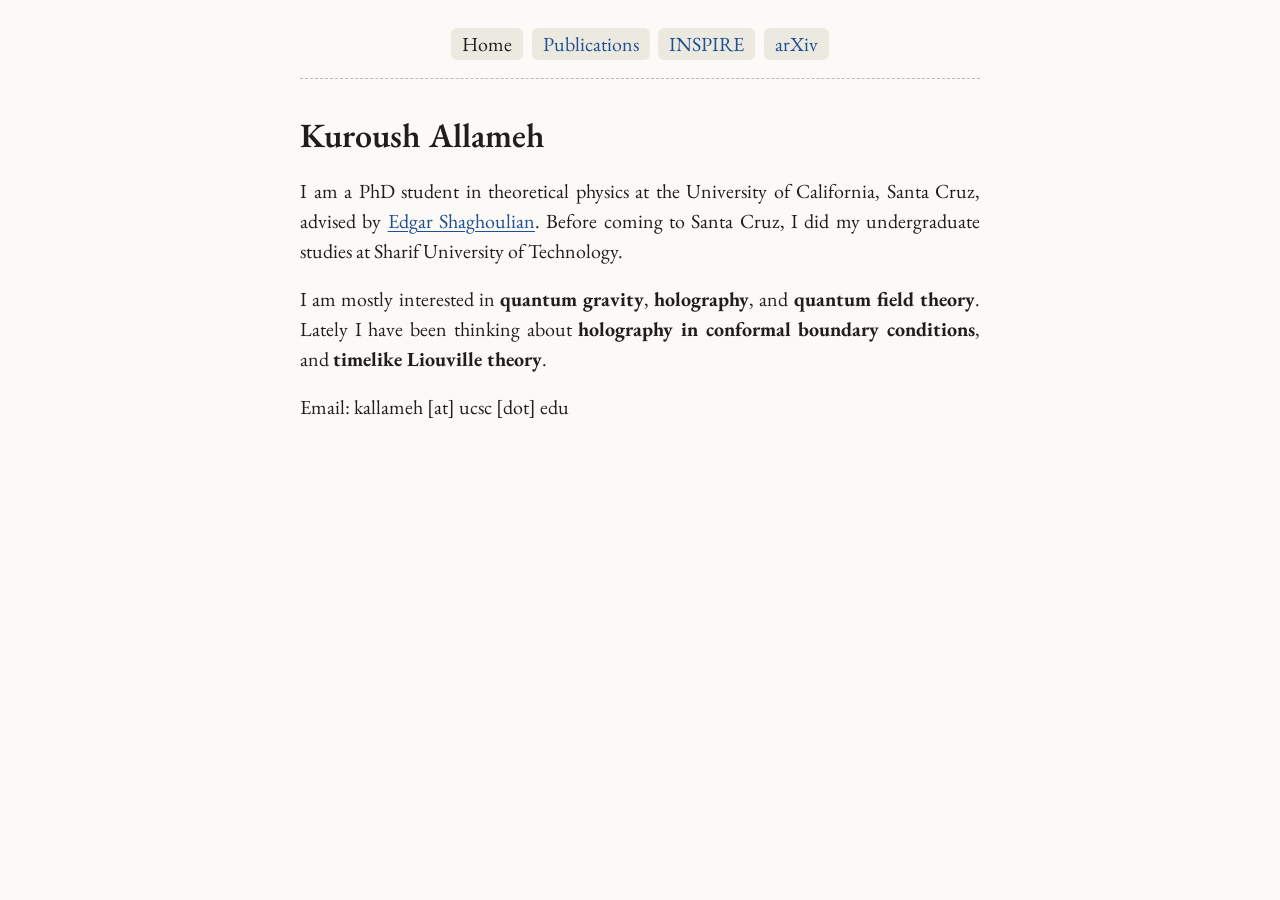
<file: index.html>
<!DOCTYPE html>
<html lang="en">
<head>
  <meta charset="utf-8">
  <meta name="viewport" content="width=device-width, initial-scale=1">
  <title>Kuroush Allameh</title>
  <meta name="description" content="Kuroush Allameh, PhD student in theoretical physics at UC Santa Cruz.">
  <link rel="preload" href="fonts/eb-garamond-latin-wght-normal.woff2" as="font" type="font/woff2" crossorigin>
  <link rel="stylesheet" href="style.css">
  <link rel="icon" href="favicon.svg" type="image/svg+xml">
</head>
<body>

<nav>
  <ul>
    <li><a href="./" aria-current="page">Home</a></li>
    <li><a href="publications.html">Publications</a></li>
    <!-- <li><a href="cv.pdf">CV</a></li>  (add cv.pdf to the repository, then remove the comment marks) -->
    <li><a href="https://inspirehep.net/authors/2727341">INSPIRE</a></li>
    <li><a href="https://arxiv.org/search/?searchtype=author&amp;query=Allameh%2C+Kuroush">arXiv</a></li>
  </ul>
</nav>
<hr>

<main>
  <h1>Kuroush Allameh</h1>

  <p>I am a PhD student in theoretical physics at the University of California, Santa Cruz, advised by <a href="https://inspirehep.net/authors/1273918">Edgar Shaghoulian</a>. Before coming to Santa Cruz, I did my undergraduate studies at Sharif University of Technology.</p>

  <p>I am mostly interested in <b>quantum gravity</b>, <b>holography</b>, and <b>quantum field theory</b>. Lately I have been thinking about <b>holography in conformal boundary conditions</b>, and <b>timelike Liouville theory</b>.</p>

  <p>Email: kallameh [at] ucsc [dot] edu</p>


</main>

</body>
</html>
</file>
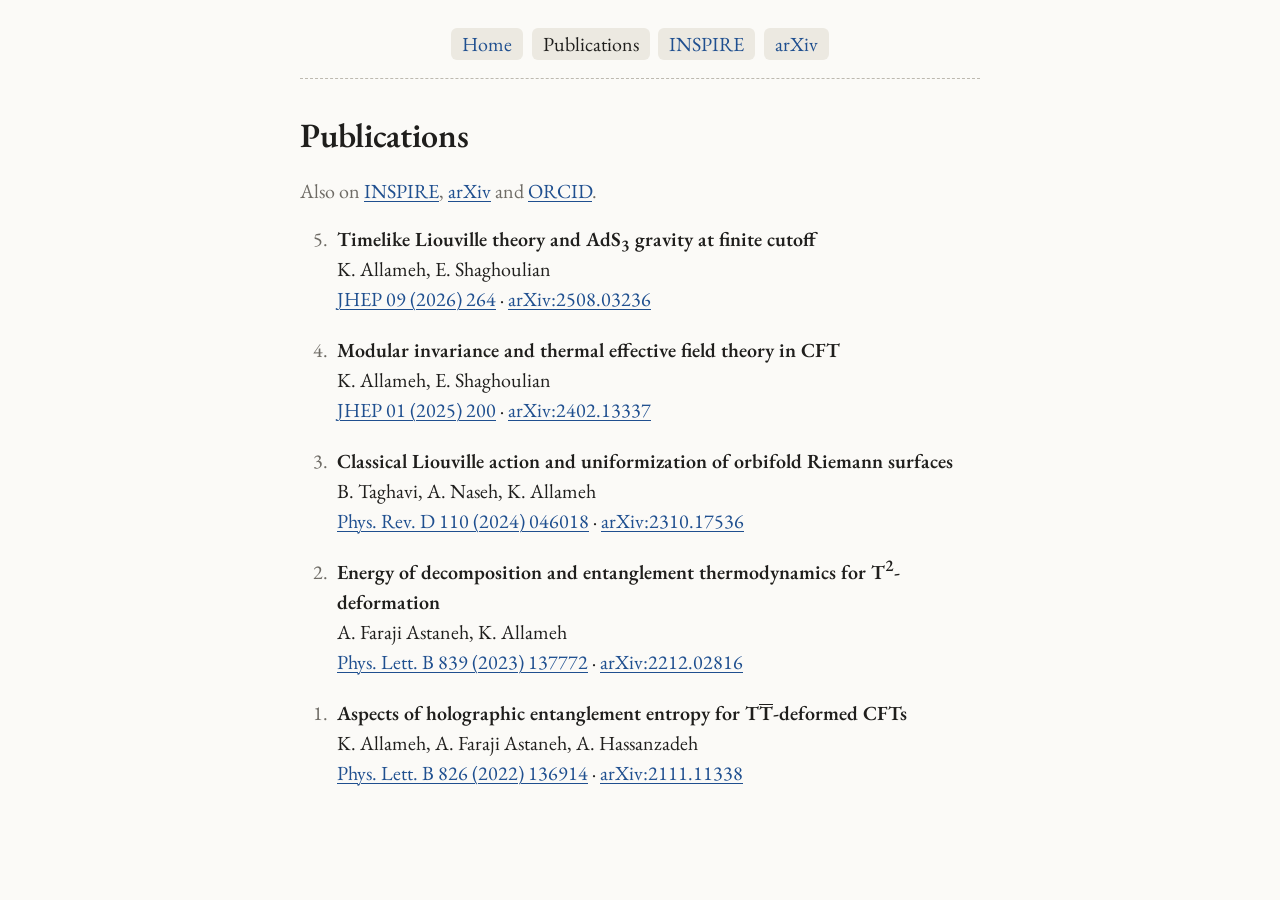
<file: publications.html>
<!DOCTYPE html>
<html lang="en">
<head>
  <meta charset="utf-8">
  <meta name="viewport" content="width=device-width, initial-scale=1">
  <title>Publications | Kuroush Allameh</title>
  <meta name="description" content="Publications of Kuroush Allameh.">
  <link rel="preload" href="fonts/eb-garamond-latin-wght-normal.woff2" as="font" type="font/woff2" crossorigin>
  <link rel="stylesheet" href="style.css">
  <link rel="icon" href="favicon.svg" type="image/svg+xml">
</head>
<body>

<nav>
  <ul>
    <li><a href="./">Home</a></li>
    <li><a href="publications.html" aria-current="page">Publications</a></li>
    <!-- <li><a href="cv.pdf">CV</a></li>  (add cv.pdf to the repository, then remove the comment marks) -->
    <li><a href="https://inspirehep.net/authors/2727341">INSPIRE</a></li>
    <li><a href="https://arxiv.org/search/?searchtype=author&amp;query=Allameh%2C+Kuroush">arXiv</a></li>
  </ul>
</nav>
<hr>

<main>
  <h1>Publications</h1>

  <p class="muted">Also on <a href="https://inspirehep.net/authors/2727341">INSPIRE</a>, <a href="https://arxiv.org/search/?searchtype=author&amp;query=Allameh%2C+Kuroush">arXiv</a> and <a href="https://orcid.org/0000-0003-3275-4571">ORCID</a>.</p>

  <!-- Newest first. To add a paper, copy one <li> ... </li> block to the top; the numbering updates itself. -->
  <ol class="pubs" reversed>
    <li>
      <span class="title">Timelike Liouville theory and AdS<sub>3</sub> gravity at finite cutoff</span><br>
      K.&nbsp;Allameh, E.&nbsp;Shaghoulian<br>
      <a href="https://doi.org/10.1007/JHEP09(2026)264">JHEP 09 (2026) 264</a> · <a href="https://arxiv.org/abs/2508.03236">arXiv:2508.03236</a>
    </li>
    <li>
      <span class="title">Modular invariance and thermal effective field theory in CFT</span><br>
      K.&nbsp;Allameh, E.&nbsp;Shaghoulian<br>
      <a href="https://doi.org/10.1007/JHEP01(2025)200">JHEP 01 (2025) 200</a> · <a href="https://arxiv.org/abs/2402.13337">arXiv:2402.13337</a>
    </li>
    <li>
      <span class="title">Classical Liouville action and uniformization of orbifold Riemann surfaces</span><br>
      B.&nbsp;Taghavi, A.&nbsp;Naseh, K.&nbsp;Allameh<br>
      <a href="https://doi.org/10.1103/PhysRevD.110.046018">Phys. Rev. D 110 (2024) 046018</a> · <a href="https://arxiv.org/abs/2310.17536">arXiv:2310.17536</a>
    </li>
    <li>
      <span class="title">Energy of decomposition and entanglement thermodynamics for T<sup>2</sup>-deformation</span><br>
      A.&nbsp;Faraji&nbsp;Astaneh, K.&nbsp;Allameh<br>
      <a href="https://doi.org/10.1016/j.physletb.2023.137772">Phys. Lett. B 839 (2023) 137772</a> · <a href="https://arxiv.org/abs/2212.02816">arXiv:2212.02816</a>
    </li>
    <li>
      <span class="title">Aspects of holographic entanglement entropy for T<span class="bar">T</span>-deformed CFTs</span><br>
      K.&nbsp;Allameh, A.&nbsp;Faraji&nbsp;Astaneh, A.&nbsp;Hassanzadeh<br>
      <a href="https://doi.org/10.1016/j.physletb.2022.136914">Phys. Lett. B 826 (2022) 136914</a> · <a href="https://arxiv.org/abs/2111.11338">arXiv:2111.11338</a>
    </li>
  </ol>
</main>

</body>
</html>
</file>
<file: style.css>
/*
  Minimal academic homepage.
  To change the look, edit the variables in :root (colours, font).
*/

@font-face {
  font-family: "EB Garamond";
  src: url("fonts/eb-garamond-latin-wght-normal.woff2") format("woff2");
  font-style: normal;
  font-weight: 400 800;
  font-display: swap;
  unicode-range: U+0000-00FF, U+0131, U+0152-0153, U+02BB-02BC, U+02C6, U+02DA, U+02DC, U+0304, U+0308, U+0329, U+2000-206F, U+20AC, U+2122, U+2191, U+2193, U+2212, U+2215, U+FEFF, U+FFFD;
}

@font-face {
  font-family: "EB Garamond";
  src: url("fonts/eb-garamond-latin-wght-italic.woff2") format("woff2");
  font-style: italic;
  font-weight: 400 800;
  font-display: swap;
  unicode-range: U+0000-00FF, U+0131, U+0152-0153, U+02BB-02BC, U+02C6, U+02DA, U+02DC, U+0304, U+0308, U+0329, U+2000-206F, U+20AC, U+2122, U+2191, U+2193, U+2212, U+2215, U+FEFF, U+FFFD;
}

:root {
  --bg: #fbfaf7;
  --text: #1f1e1c;
  --muted: #6e6b65;
  --link: #1f4f8f;
  --pill: #ece9e1;
  --rule: #bdb9b0;
  --font: "EB Garamond", Garamond, Georgia, "Times New Roman", serif;
  color-scheme: light dark;
}

@media (prefers-color-scheme: dark) {
  :root {
    --bg: #181817;
    --text: #e6e3dc;
    --muted: #9b978f;
    --link: #9bbcf0;
    --pill: #2b2a27;
    --rule: #57544e;
  }
}

html {
  -webkit-text-size-adjust: 100%;
  text-size-adjust: 100%;
}

body {
  max-width: 34em;
  margin: 0 auto;
  padding: 1.4em 1.25em 3em;
  background: var(--bg);
  color: var(--text);
  font-family: var(--font);
  font-size: 1.25rem;
  line-height: 1.5;
  font-variant-numeric: lining-nums;
}

a {
  color: var(--link);
  text-decoration-thickness: 1px;
  text-underline-offset: 0.15em;
}

a:hover {
  text-decoration-thickness: 2px;
}

/* Menu */

nav ul {
  margin: 0;
  padding: 0;
  list-style: none;
  text-align: center;
}

nav li {
  display: inline-block;
  margin: 0 0.12em 0.4em;
}

nav a {
  display: inline-block;
  padding: 0.05em 0.55em;
  border-radius: 6px;
  background: var(--pill);
  text-decoration: none;
}

nav a[aria-current="page"] {
  color: var(--text);
}

hr {
  margin: 0.5em 0 1.8em;
  border: 0;
  border-top: 1px dashed var(--rule);
}

/* Text */

h1 {
  margin: 0 0 0.6em;
  font-size: 1.7em;
  font-weight: 600;
  line-height: 1.2;
}

h2 {
  margin: 1.6em 0 0.5em;
  font-size: 1.3em;
  font-weight: 600;
}

p {
  margin: 0 0 0.9em;
}

main p {
  text-align: justify;
}

ul,
ol {
  margin: 0;
  padding-left: 1.3em;
}

li {
  margin: 0.25em 0;
}

li::marker {
  color: var(--muted);
}

sub,
sup {
  line-height: 0;
}

/* Bar over a letter, as in T<span class="bar">T</span> */
.bar {
  display: inline-block;
  line-height: 0.8;
  border-top: 0.065em solid currentColor;
}

.muted,
.date {
  color: var(--muted);
}

/* Publications */

.pubs {
  padding-left: 1.6em;
}

.pubs li {
  margin: 0 0 1.05em;
  padding-left: 0.25em;
}

.pubs .title {
  font-weight: 600;
}

@media (max-width: 600px) {
  body {
    padding: 1em 1em 2.5em;
    font-size: 1.15rem;
  }

  main p {
    text-align: left;
  }
}
</file>
